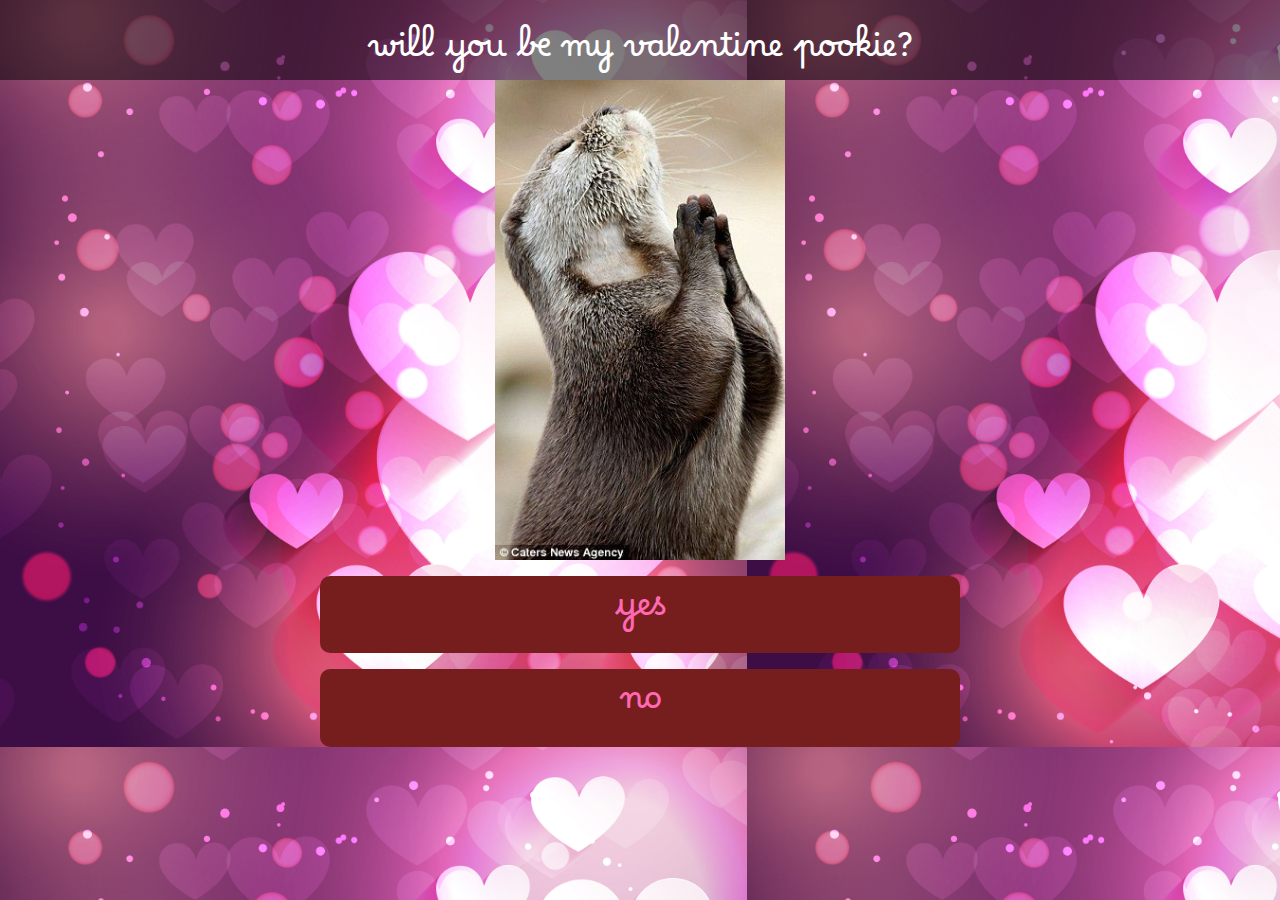
<file: index.html>
<!DOCTYPE html>
<html lang="en">
<head>
    <meta charset="UTF-8">
    <meta name="viewport" content="width=device-width, initial-scale=1.0">
    <title>Will you be my Valentine?</title>
    <link rel="preconnect" href="https://fonts.googleapis.com">
<link rel="preconnect" href="https://fonts.gstatic.com" crossorigin>
<link href="https://fonts.googleapis.com/css2?family=Borel&display=swap" rel="stylesheet">
<link rel="stylesheet" href="./style.css">
</head>
<body>

<h1>will you be my valentine pookie?</h1>

<div class="img-cont">
    <img src="./please.jpg" alt="">
</div>

<section class="button-cont">
    <button><a href="./yes.html">yes</a></button>
    <button><a href="./no.html">no</a></button>
</section>    

</body>
</html>
</file>
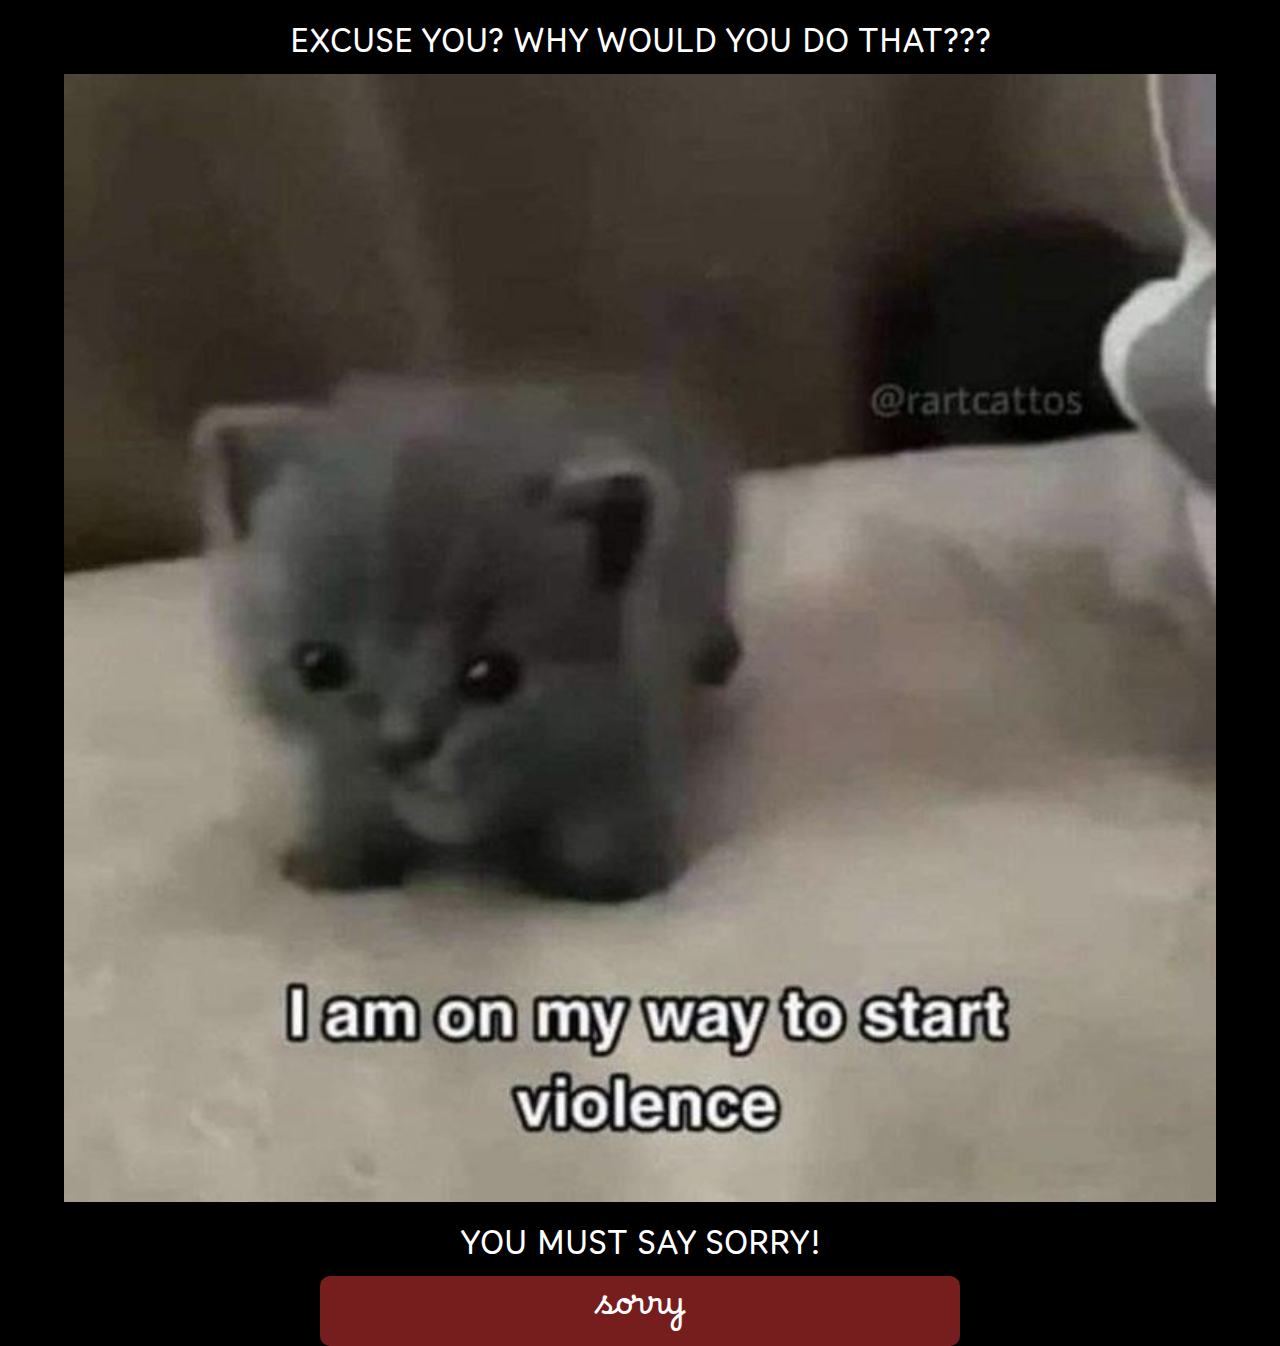
<file: no.html>
<!DOCTYPE html>
<html lang="en">
<head>
    <meta charset="UTF-8">
    <meta name="viewport" content="width=device-width, initial-scale=1.0">
    <title>WHY DID YOU DO THAT????</title>
    <link rel="preconnect" href="https://fonts.googleapis.com">
    <link rel="preconnect" href="https://fonts.gstatic.com" crossorigin>
    <link href="https://fonts.googleapis.com/css2?family=Borel&display=swap" rel="stylesheet">
    <link rel="stylesheet" href="./no.css">
</head>
<body>

<h1>EXCUSE YOU? WHY WOULD YOU DO THAT???</h1>

<img src="./no.jpg" alt="">

<h1>YOU MUST SAY SORRY!</h1>

<button><a href="./yes.html">sorry</a></button>
    
</body>
</html>
</file>
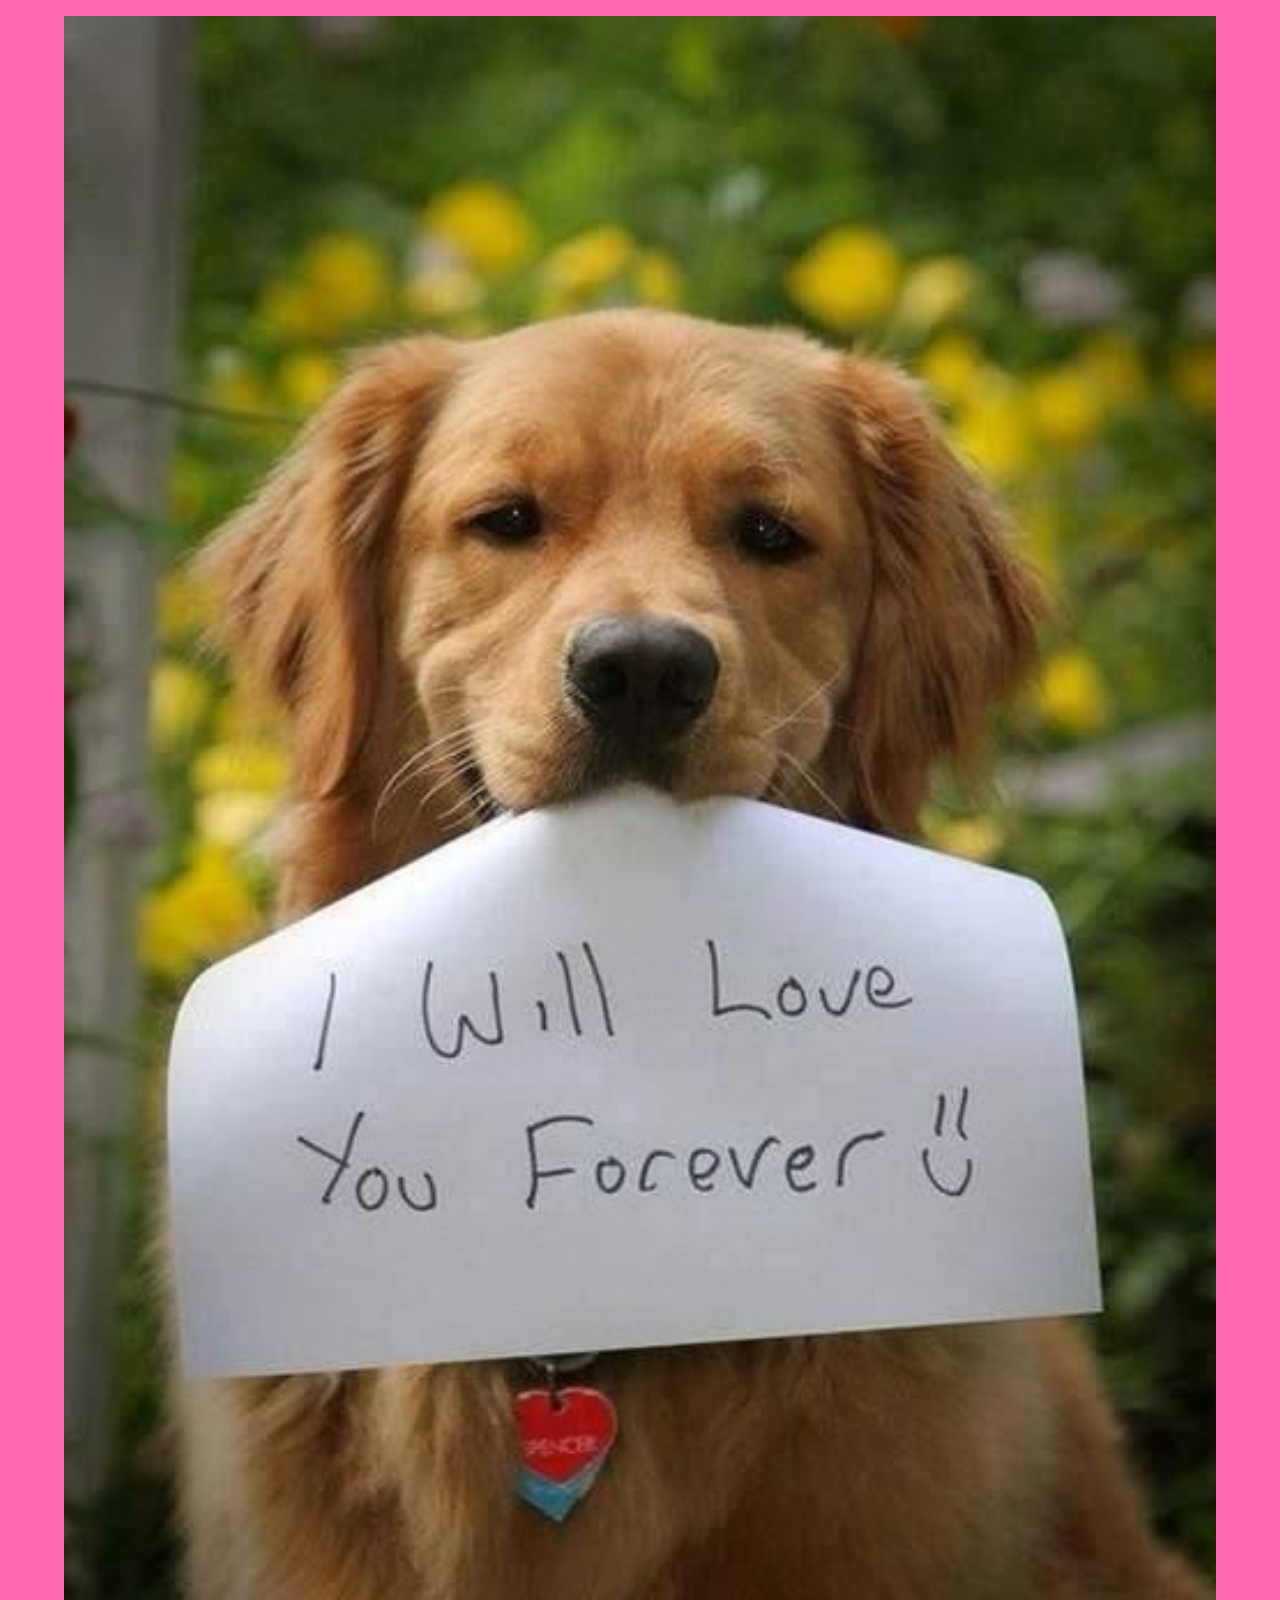
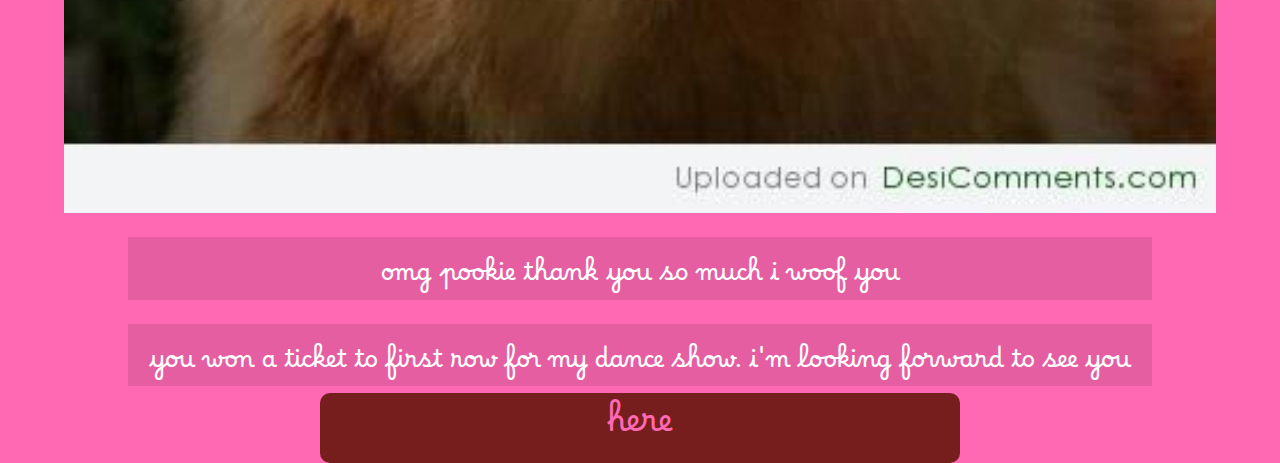
<file: yes.html>
<!DOCTYPE html>
<html lang="en">
<head>
    <meta charset="UTF-8">
    <meta name="viewport" content="width=device-width, initial-scale=1.0">
    <title>OMG YOU SAID YEES!!!!</title>
    <link rel="preconnect" href="https://fonts.googleapis.com">
    <link rel="preconnect" href="https://fonts.gstatic.com" crossorigin>
    <link href="https://fonts.googleapis.com/css2?family=Borel&display=swap" rel="stylesheet">
    <link rel="stylesheet" href="./yes.css">
</head>
<body>

    <img src="./yes.jpg" alt="">

    <h1>omg pookie thank you so much i woof you</h1>

    <h1>you won a ticket to first row for my dance show. i'm looking forward to see you</h1>
    
    <button><a href="https://wa.me/420722216893?">here</a></button>
</body>
</html>
</file>
<file: style.css>
*{
    margin: 0;
    padding: 0;
    box-sizing: border-box;
    font-family: "Borel", sans-serif;
    font-weight: 400;
    font-style: normal;
}

body{
    background-image: url(./bg.jpg);
    background-size: contain;
}

h1{
    text-align: center;
    line-height: 1.5;
    color: rgb(255, 255, 255);
    background-color: rgba(0, 0, 0, 0.5);
    padding-top: 1em;
}

.img-cont{
    display: flex;
    justify-content: center;
}

.img-cont img{
    height: 30em;
}

.button-cont{
    margin-top: 1em;
    display: flex;
    flex-direction: column;
    align-items: center;
    gap: 1em;
}

button{
    width: 50%;
    border-radius: 10px;
    border: none;
    outline: none;
    padding: .5em;
    background-color: rgb(118, 30, 30);
}

a{
    font-size: 2rem;
    text-decoration: none;
    color: hotpink;
}
</file>
<file: no.css>
*{
    margin: 0;
    padding: 0;
    box-sizing: border-box;
    font-family: "Borel", sans-serif;
    font-weight: 400;
    font-style: normal;
}

body{
    background-color: black;
    display: flex;
    flex-direction: column;
    align-items: center;
}

h1{
    color: white;
    text-align: center;
    margin-top: 1em;
    line-height: 1.3;
    max-width: 90%;
}

img{
    width: 90%;
}

button{
    width: 50%;
    border-radius: 10px;
    border: none;
    outline: none;
    padding-top: .5em;
    background-color: rgb(118, 30, 30);
}

a{
    font-size: 2rem;
    text-decoration: none;
    color: white;
}
</file>
<file: yes.css>
*{
    margin: 0;
    padding: 0;
    box-sizing: border-box;
    font-family: "Borel", sans-serif;
    font-weight: 400;
    font-style: normal;
}

body{
    background-color: hotpink;
    display: flex;
    flex-direction: column;
    align-items: center;
}

img{
    width: 90%;
    margin-top: 1em;
}

h1{
    text-align: center;
    font-size: 1.5rem;
    width: 80%;
    margin-top: 1em;
    color: white;
    background-color: rgba(0, 0, 0, 0.1);
    padding-top: 1em;
    line-height: 1.6;
}

button{
    width: 50%;
    border-radius: 10px;
    border: none;
    outline: none;
    padding-top: .5em;
    margin-top: .5em;
    background-color: rgb(118, 30, 30);
}

a{
    font-size: 2rem;
    text-decoration: none;
    color: hotpink;
}
</file>
